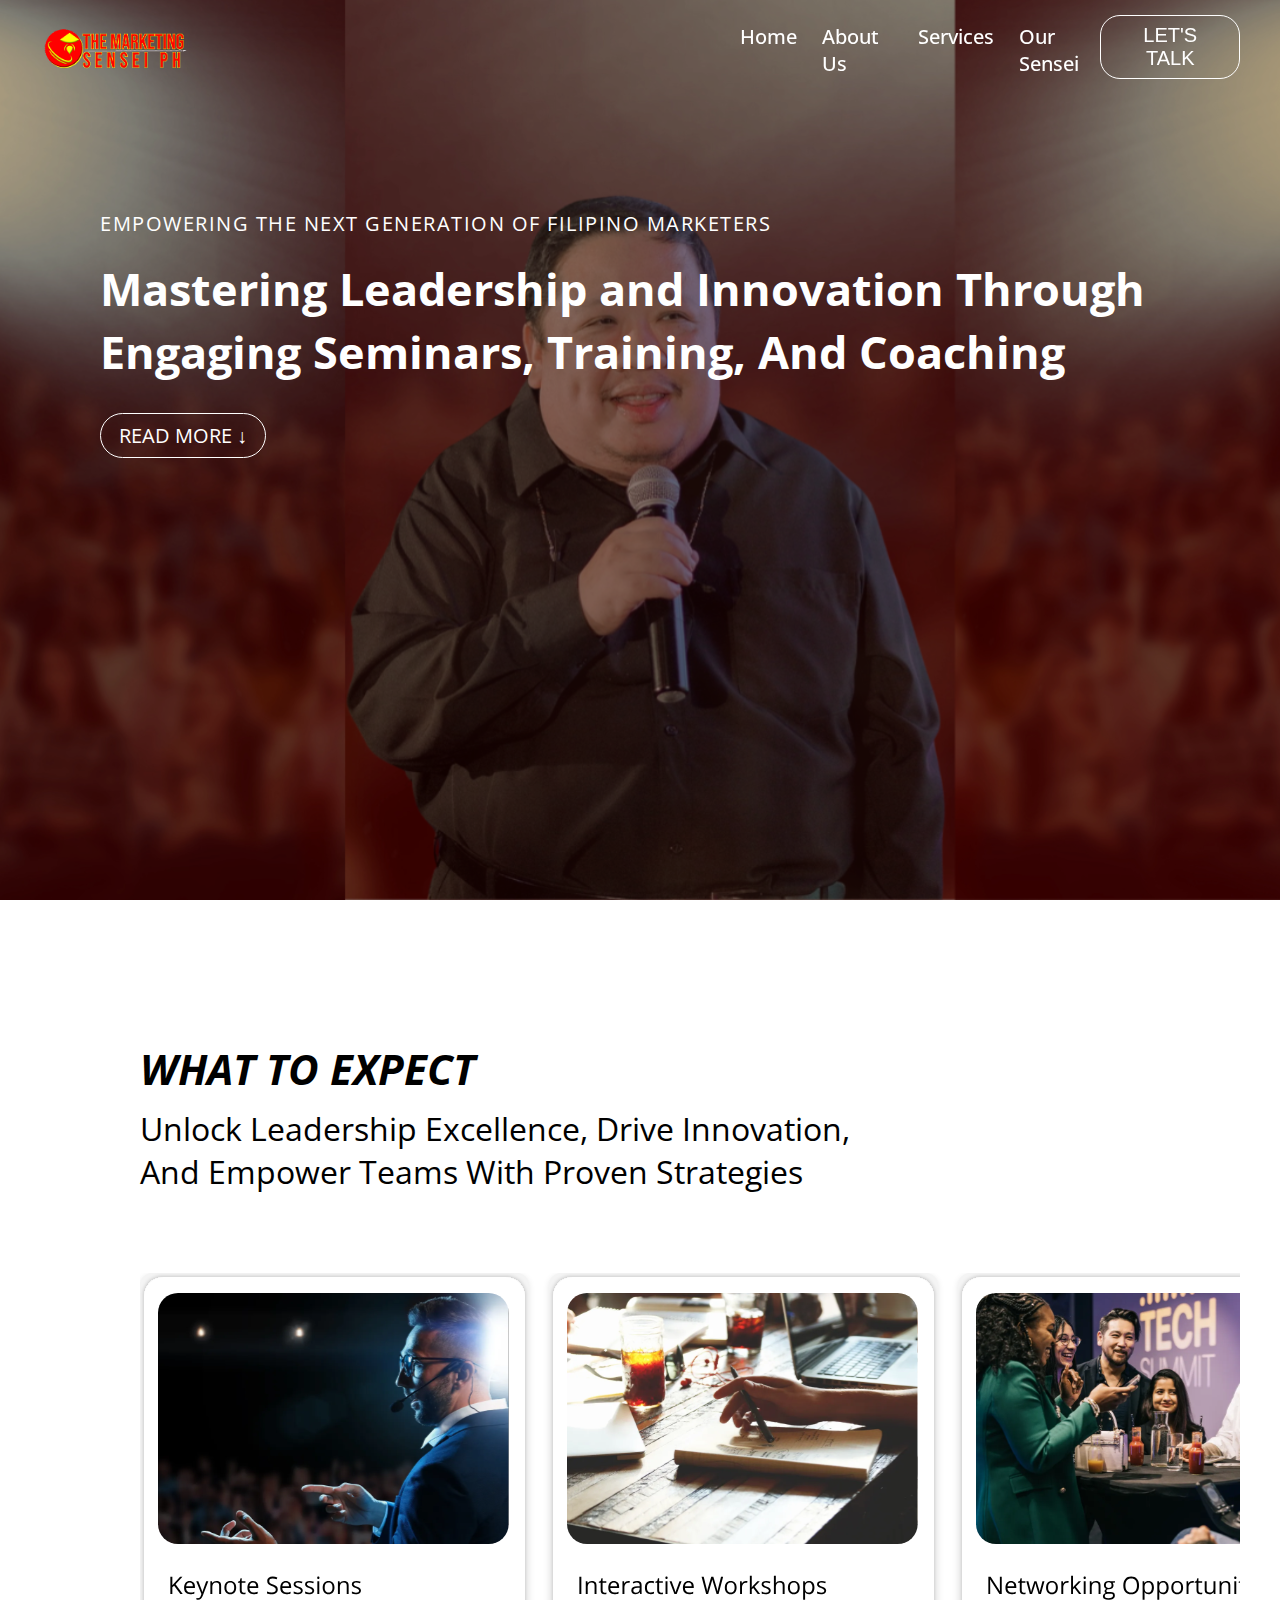
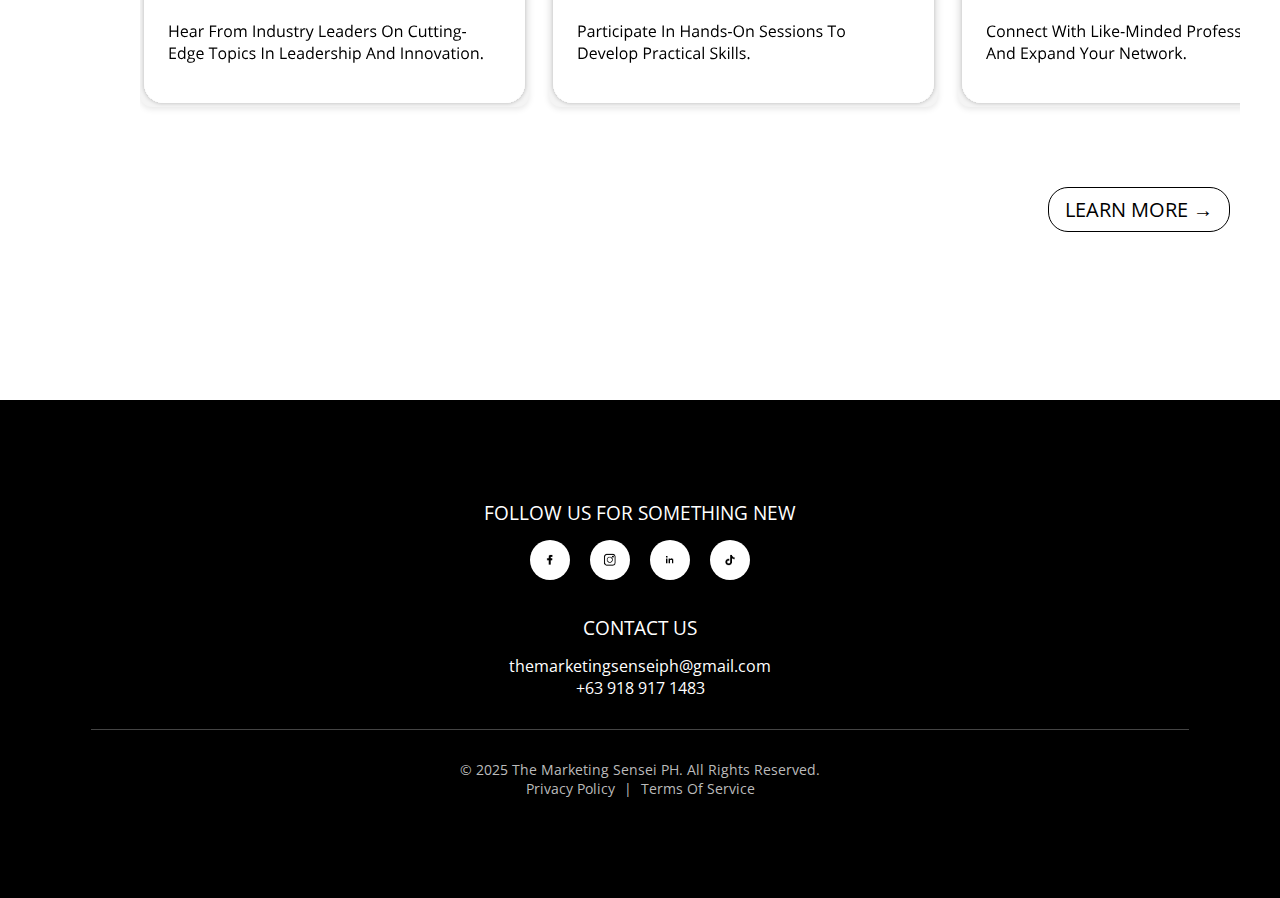
<file: index.html>
<!DOCTYPE html>
<html lang="en">
<head>
    <link href="https://fonts.googleapis.com/css2?family=Open+Sans:wght@400;600;700;800&display=swap" rel="stylesheet">


    <meta charset="UTF-8" />
    <meta name="viewport" content="width=device-width, initial-scale=1.0" />
    <title>The Marketing Sensei PH</title>
    <link rel="stylesheet" href="styles.css" />
</head>
<body>
    <script src="script.js"></script>


    <!-- Header and Nav -->
    <header class="hero-section">
        <nav class="navbar" id="navbar">
            <img src="img/logo.png" alt="Marketing Sensei Logo" class="logo" />
            <ul class="nav-links">
                <li><a href="index.html">Home</a></li>
                <li><a href="about.html">About Us</a></li>
                <li><a href="services.html">Services</a></li>
                <li><a href="sensei.html">Our Sensei</a></li>
            </ul>
            <button class="cta-button" onclick="openForm()">
                <div class="marquee-wrapper">
                    LET'S TALK
                </div>
            </button>

            <!-- Popup Form -->
            <div id="popupForm" class="form-popup" hidden>
                <div class="form-container">
                    <button class="close-btn" onclick="closeForm()">×</button>
                    <form action="https://api.web3forms.com/submit" method="POST">
                        <img src="img/logo.png" alt="Logo" class="form-logo">
                        <h2>Please fill out the form below and we will get back to you</h2>

                        <input type="hidden" name="access_key" value="ACCESSKEY">

                        <input type="text" name="Full Name" placeholder="Full Name" required>
                        <input type="text" name="Organization Name" placeholder="Organization Name (N/A if none)" required>

                        <p>What industry does your business belong to? <br> (Select one or more that apply):</p>
                        <div class="checkbox-group">
                            <label>
                                <input type="checkbox" name="industry" value="E-Commerce">
                                E-Commerce
                            </label>
                            <label>
                                <input type="checkbox" name="industry" value="Real Estate">
                                Real Estate
                            </label>
                            <label>
                                <input type="checkbox" name="industry" value="Financial Services">
                                Financial Services
                            </label>
                            <label>
                                <input type="checkbox" name="industry" value="Health and Wellness">
                                Health and Wellness
                            </label>
                            <label>
                                <input type="checkbox" name="industry" value="Professional Services">
                                Professional Services (Consulting, Marketing, etc.)
                            </label>
                            <label>
                                <input type="checkbox" name="industry" value="Technology and Software">
                                Technology and Software
                            </label>
                            <label>
                                <input type="checkbox" name="industry" value="Hospitality and Tourism">
                                Hospitality and Tourism
                            </label>
                            <label>
                                <input type="checkbox" name="industry" value="Food and Beverage">
                                Food and Beverage
                            </label>
                            <label>
                                <input type="checkbox" name="industry" value="Education and E-learning">
                                Education and E-learning
                            </label>
                            <label>
                                <input type="checkbox" name="industry" value="Non-profit and NGO">
                                Non-profit and NGO
                            </label>
                            <label>
                                <input type="checkbox" name="industry" value="Others (please specify)">
                                Others (please specify)
                            </label>
                        </div>

                        <input type="text" name="Other" placeholder="Others (please specify)">
                        <input type="email" name="Email" placeholder="Email Address" required>
                        <input type="text" name="Contact Number" placeholder="Contact Number" required>
                        <p>Best date and time to call:</p>
                        <input type="datetime-local" name="Best Date and Time to Call" id="call-time" required>
                        <textarea name="Specific Needs" placeholder="Specific Needs to Address (N/A if none)"></textarea>

                        <label class="consent">
                            <input type="checkbox" name="consent" value="1" required>
                            By submitting this form, I consent to the collection and use of my information in accordance with the Data Privacy Act of 2012.
                        </label>

                        <button type="submit" class="submit-btn">Submit</button>
                    </form>
                </div>
            </div>

        </nav>
<div class="hero-content">
    <p class="tagline">EMPOWERING THE NEXT GENERATION OF FILIPINO MARKETERS</p>
    <h1>Mastering Leadership and Innovation Through<br> Engaging Seminars, Training, And Coaching</h1>
    <a href="#expect" class="read-more-btn">READ MORE ↓</a>

</div>
    </header>

<!-- What to Expect -->
<section class="expect-section" id="expect">
    <h3><em>WHAT TO EXPECT</em></h3>
    <p>
        Unlock Leadership Excellence, Drive Innovation,<br>
        And Empower Teams With Proven Strategies
    </p>

    <div class="card-container">
        <div class="card"><img src="img/box-1.svg" alt="Keynote Sessions" /></div>
        <div class="card"><img src="img/box-2.svg" alt="Interactive Workshops" /></div>
        <div class="card"><img src="img/box-3.svg" alt="Networking Opportunities" /></div>
        <div class="card"><img src="img/box-4.svg" alt="Q&A Opportunities" /></div>
    </div>

    <a href="services.html" class="learn-more-button">
        LEARN MORE →
    </a>

</section>

<!-- Footer -->
<footer class="footer">
    <div class="footer-content">
        <div class="connect">
            <h3>
                FOLLOW US FOR SOMETHING NEW
            </h3>
            <div class="icons">
                <a href="https://www.facebook.com/themarketingsenseiph" aria-label="Facebook"><img src="img/facebook.png" alt="Facebook"></a>
                <a href="https://www.instagram.com/themarketingsenseiph?utm_source=ig_web_button_share_sheet&igsh=ZDNlZDc0MzIxNw==" aria-label="Instagram"><img src="img/instagram.png" alt="Instagram"></a>
                <a href="https://www.linkedin.com/in/jerry-cocabo-yao-cpm-asia-cpme-mba-0a741535/" aria-label="LinkedIn"><img src="img/linkedin.png" alt="LinkedIn"></a>
                <a href="https://www.tiktok.com/@themarketingsenseiph?is_from_webapp=1&sender_device=pc" aria-label="TikTok"><img src="img/tiktok.png" alt="TikTok"></a>
            </div>
        </div>
        <div class="register">
            <a><h3>CONTACT US</h3></a>
            <p>themarketingsenseiph@gmail.com</p>
            <p>+63 918 917 1483</p>
        </div>
    </div>
    <hr>
    <div class="footer-bottom">
        <p>© 2025 The Marketing Sensei PH. All Rights Reserved.</p>
        <div class="footer-links">
            <a href="https://www.termsfeed.com/live/47eb126b-5488-48e6-8729-e03eaa2310d8">Privacy Policy</a> |
            <a href="https://www.termsfeed.com/live/272b6c4c-fd2a-4ce7-a7e4-ac220320f242">Terms Of Service</a>
        </div>
    </div>
</footer>
</body>
</html>
</file>
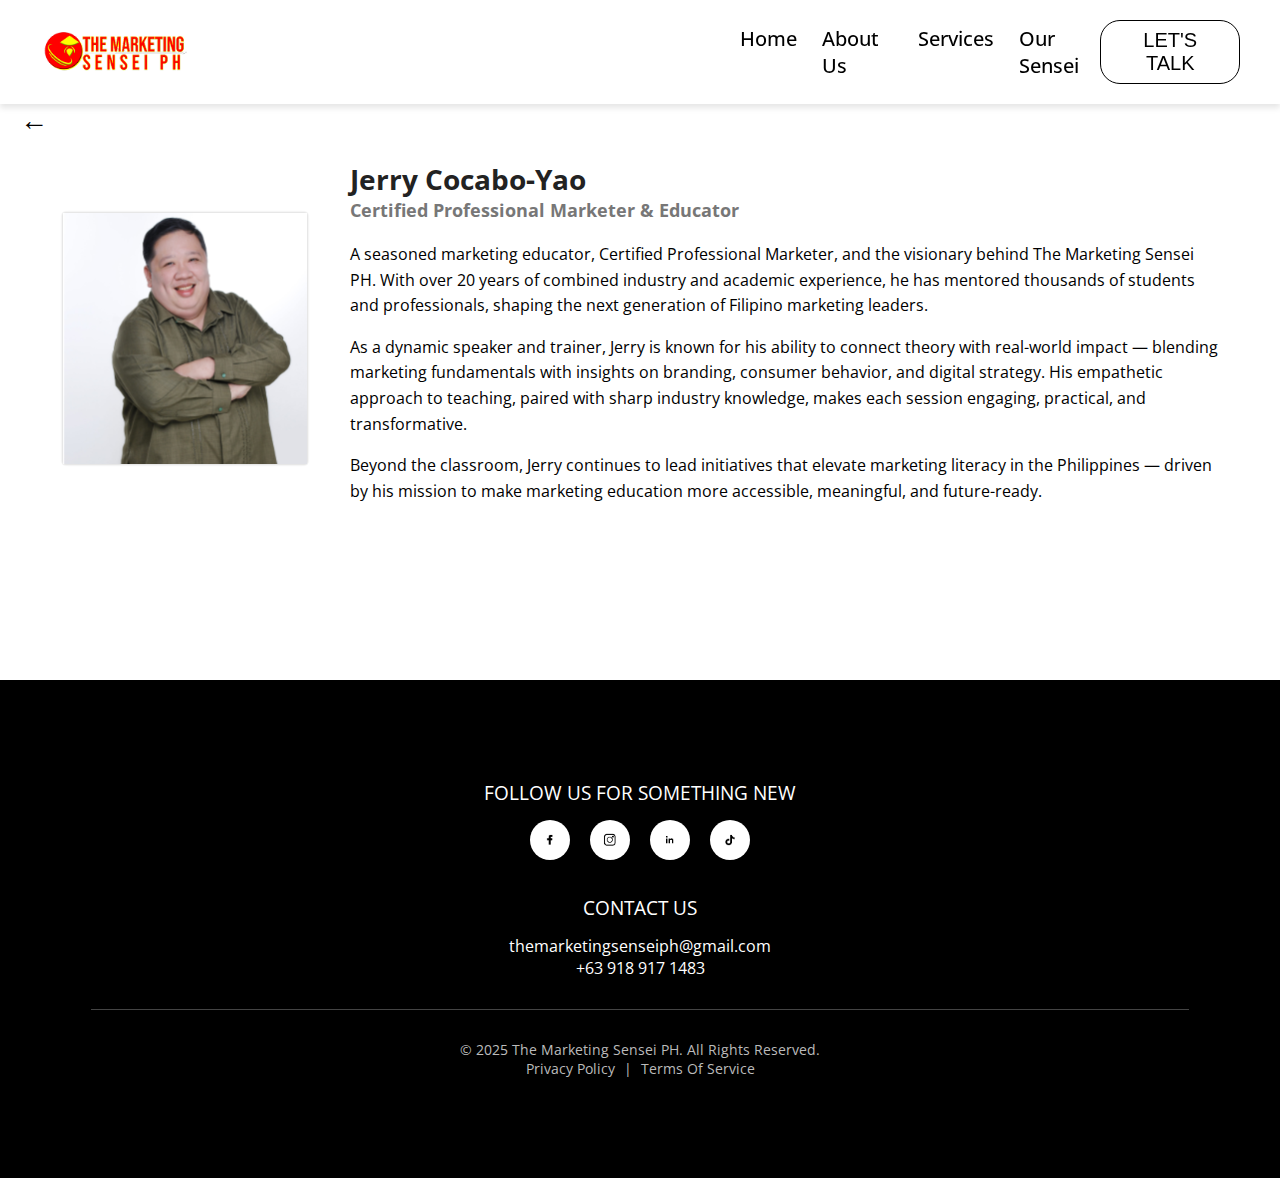
<file: jerry.html>
<!DOCTYPE html>
<html lang="en">
<head>
    <link href="https://fonts.googleapis.com/css2?family=Open+Sans:wght@400;600;700;800&display=swap" rel="stylesheet">


    <meta charset="UTF-8" />
    <meta name="viewport" content="width=device-width, initial-scale=1.0" />
    <title>The Marketing Sensei PH</title>
    <link rel="stylesheet" href="styles.css" />
</head>
<body>
    <script src="script.js"></script>


    <!-- Header and Nav -->
    <header class="person-section">
        <nav class="navbar1" id="navbar">
            <img src="img/logo.png" alt="Marketing Sensei Logo" class="logo" />
            <ul class="nav-links1">
                <li><a href="index.html">Home</a></li>
                <li><a href="about.html">About Us</a></li>
                <li><a href="services.html">Services</a></li>
                <li><a href="sensei.html">Our Sensei</a></li>
            </ul>
            <button class="cta-button1" onclick="openForm()">
                <div class="marquee-wrapper">
                    LET'S TALK
                </div>
            </button>

            <!-- Popup Form -->
            <div id="popupForm" class="form-popup" hidden>
                <div class="form-container">
                    <button class="close-btn" onclick="closeForm()">×</button>
                    <form id="myForm">
                        <img src="img/logo.png" alt="Logo" class="form-logo">
                        <h2>Please fill out the form below and we will get back to you</h2>

                        <input type="text" name="Full Name" placeholder="Full Name" required>
                        <input type="text" name="Organization Name" placeholder="Organization Name (N/A if none)" required>

                        <p>What industry does your business belong to?  <span class="line-break"><br></span> (Select one or more that apply):</p>
                        <div class="checkbox-group">
                            <label>
                                <input type="checkbox" name="industry" value="E-Commerce">
                                E-Commerce
                            </label>
                            <label>
                                <input type="checkbox" name="industry" value="Real Estate">
                                Real Estate
                            </label>
                            <label>
                                <input type="checkbox" name="industry" value="Financial Services">
                                Financial Services
                            </label>
                            <label>
                                <input type="checkbox" name="industry" value="Health and Wellness">
                                Health and Wellness
                            </label>
                            <label>
                                <input type="checkbox" name="industry" value="Professional Services">
                                Professional Services (Consulting, Marketing, etc.)
                            </label>
                            <label>
                                <input type="checkbox" name="industry" value="Technology and Software">
                                Technology and Software
                            </label>
                            <label>
                                <input type="checkbox" name="industry" value="Hospitality and Tourism">
                                Hospitality and Tourism
                            </label>
                            <label>
                                <input type="checkbox" name="industry" value="Food and Beverage">
                                Food and Beverage
                            </label>
                            <label>
                                <input type="checkbox" name="industry" value="Education and E-learning">
                                Education and E-learning
                            </label>
                            <label>
                                <input type="checkbox" name="industry" value="Non-profit and NGO">
                                Non-profit and NGO
                            </label>
                           <div class="others-line">
                                <input type="checkbox" name="industry" value="Others">
                                <label for="other" style="margin-left: 10px;">Other:</label>
                                <input type="text" name="other" id="other" class="underline-input">
                            </div>
                        </div>

                        <input type="email" name="Email" placeholder="Email Address" required>
                        <input type="tel" name="Contact Number" placeholder="Contact Number" required>
                        <p>Best date and time to call:</p>
                        <input type="datetime-local" name="Best Date and Time to Call" id="call-time" required>
                        <textarea name="Specific Needs" placeholder="Specific Needs to Address (N/A if none)"></textarea>

                        <label class="consent">
                            <input type="checkbox" name="consent" value="1" required>
                            By submitting this form, I consent to the collection and use of my information in accordance with the Data Privacy Act of 2012.
                        </label>

                        <button type="submit" class="submit-btn">Submit</button>
                    </form>
                </div>
            </div>
            <script src="database.js"></script>

        </nav>

    </header>

<!-- What to Expect -->
    <section class="person-content" id="expect">
        <a href="#" class="back-arrow" onclick="history.back(); return false;">←</a>

        <div class="container">
            <div class="profile-image">
                <img src="img/jerrypfp.svg" alt="Prof. Ricky De Vera">
            </div>
            <div class="profile-info">
                <h1>Jerry Cocabo-Yao</h1>
                <h2>Certified Professional Marketer & Educator</h2>
                <p>A seasoned marketing educator, Certified Professional Marketer, and the visionary behind The Marketing Sensei PH. With over 20 years of combined industry and academic experience, he has mentored thousands of students and professionals, shaping the next generation of Filipino marketing leaders.</p>
                <p>As a dynamic speaker and trainer, Jerry is known for his ability to connect theory with real-world impact — blending marketing fundamentals with insights on branding, consumer behavior, and digital strategy. His empathetic approach to teaching, paired with sharp industry knowledge, makes each session engaging, practical, and transformative.</p>
                <p>Beyond the classroom, Jerry continues to lead initiatives that elevate marketing literacy in the Philippines — driven by his mission to make marketing education more accessible, meaningful, and future-ready.</p>
            </div>
        </div>

    </section>

<!-- Footer -->
<footer class="footer">
    <div class="footer-content">
        <div class="connect">
            <h3>
                FOLLOW US FOR SOMETHING NEW
            </h3>
            <div class="icons">
                <a href="https://www.facebook.com/themarketingsenseiph" aria-label="Facebook"><img src="img/facebook.png" alt="Facebook"></a>
                <a href="https://www.instagram.com/themarketingsenseiph?utm_source=ig_web_button_share_sheet&igsh=ZDNlZDc0MzIxNw==" aria-label="Instagram"><img src="img/instagram.png" alt="Instagram"></a>
                <a href="https://www.linkedin.com/in/jerry-cocabo-yao-cpm-asia-cpme-mba-0a741535/" aria-label="LinkedIn"><img src="img/linkedin.png" alt="LinkedIn"></a>
                <a href="https://www.tiktok.com/@themarketingsenseiph?is_from_webapp=1&sender_device=pc" aria-label="TikTok"><img src="img/tiktok.png" alt="TikTok"></a>
            </div>
        </div>
        <div class="register">
            <a><h3>CONTACT US</h3></a>
            <p>themarketingsenseiph@gmail.com</p>
            <p>+63 918 917 1483</p>
        </div>
    </div>
    <hr>
    <div class="footer-bottom">
        <p>© 2025 The Marketing Sensei PH. All Rights Reserved.</p>
        <div class="footer-links">
            <a href="https://www.termsfeed.com/live/47eb126b-5488-48e6-8729-e03eaa2310d8">Privacy Policy</a> |
            <a href="https://www.termsfeed.com/live/272b6c4c-fd2a-4ce7-a7e4-ac220320f242">Terms Of Service</a>
        </div>
    </div>
</footer>
</body>
</html>
</file>
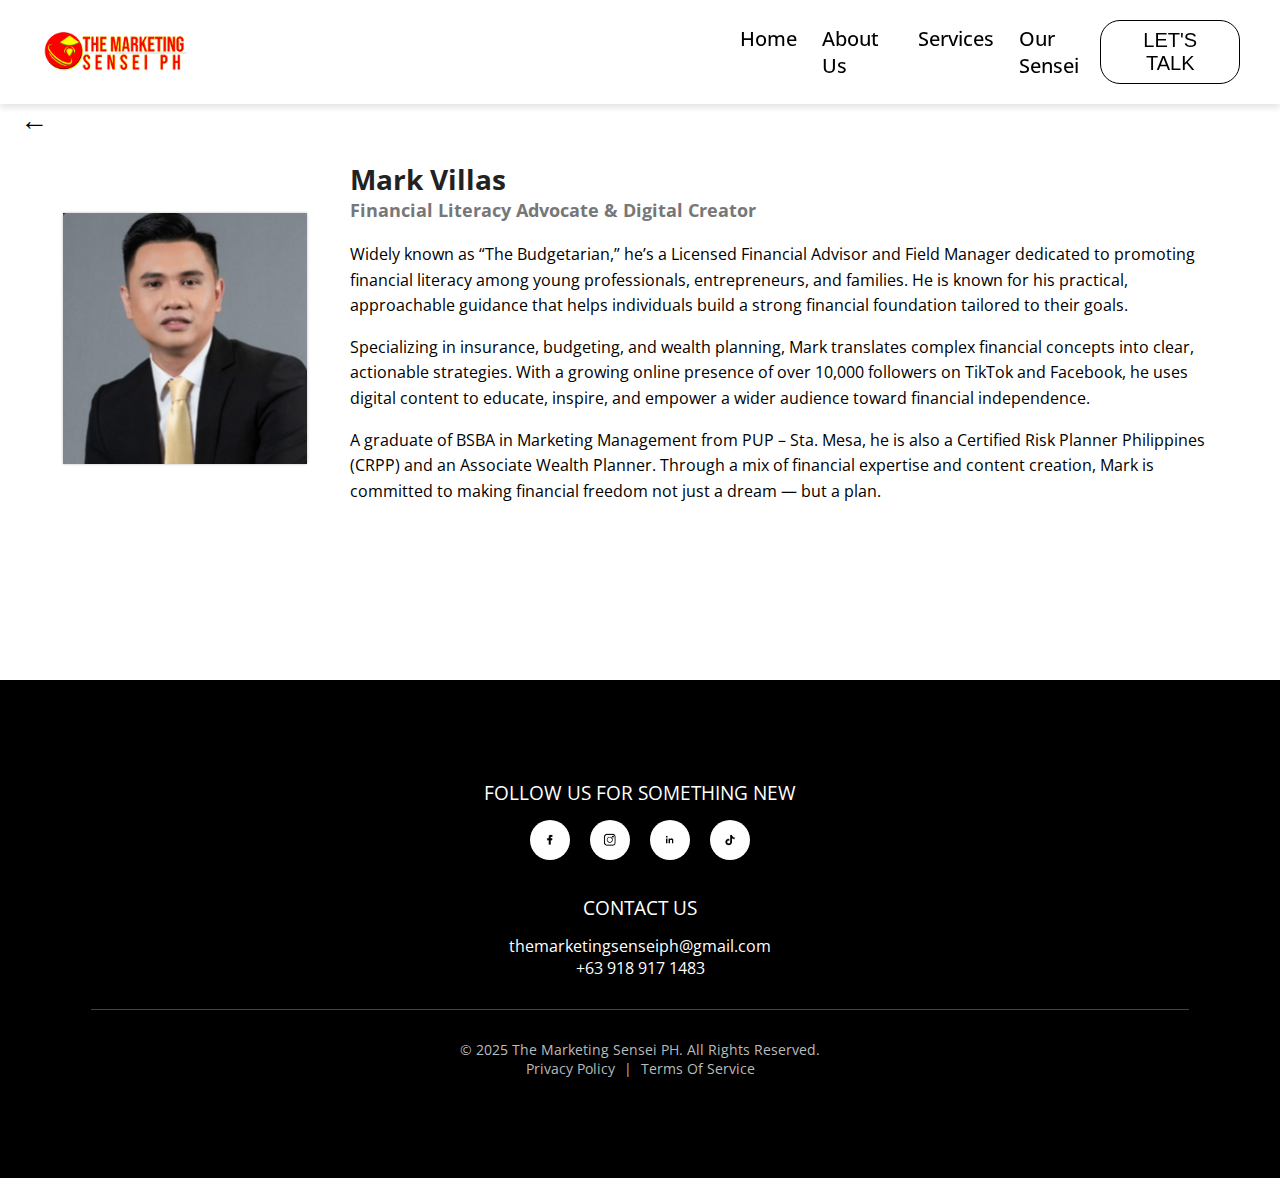
<file: mark.html>
<!DOCTYPE html>
<html lang="en">
<head>
    <link href="https://fonts.googleapis.com/css2?family=Open+Sans:wght@400;600;700;800&display=swap" rel="stylesheet">


    <meta charset="UTF-8" />
    <meta name="viewport" content="width=device-width, initial-scale=1.0" />
    <title>The Marketing Sensei PH</title>
    <link rel="stylesheet" href="styles.css" />
</head>
<body>
    <script src="script.js"></script>


    <!-- Header and Nav -->
    <header class="person-section">
        <nav class="navbar1" id="navbar">
            <img src="img/logo.png" alt="Marketing Sensei Logo" class="logo" />
            <ul class="nav-links1">
                <li><a href="index.html">Home</a></li>
                <li><a href="about.html">About Us</a></li>
                <li><a href="services.html">Services</a></li>
                <li><a href="sensei.html">Our Sensei</a></li>
            </ul>
            <button class="cta-button1" onclick="openForm()">
                <div class="marquee-wrapper">
                    LET'S TALK
                </div>
            </button>

            <!-- Popup Form -->
            <div id="popupForm" class="form-popup" hidden>
                <div class="form-container">
                    <button class="close-btn" onclick="closeForm()">×</button>
                    <form action="https://api.web3forms.com/submit" method="POST">
                        <img src="img/logo.png" alt="Logo" class="form-logo">
                        <h2>Please fill out the form below and we will get back to you</h2>

                        <input type="hidden" name="access_key" value="ACCESSKEY">

                        <input type="text" name="Full Name" placeholder="Full Name" required>
                        <input type="text" name="Organization Name" placeholder="Organization Name (N/A if none)" required>

                        <p>What industry does your business belong to? <br> (Select one or more that apply):</p>
                        <div class="checkbox-group">
                            <label>
                                <input type="checkbox" name="industry" value="E-Commerce">
                                E-Commerce
                            </label>
                            <label>
                                <input type="checkbox" name="industry" value="Real Estate">
                                Real Estate
                            </label>
                            <label>
                                <input type="checkbox" name="industry" value="Financial Services">
                                Financial Services
                            </label>
                            <label>
                                <input type="checkbox" name="industry" value="Health and Wellness">
                                Health and Wellness
                            </label>
                            <label>
                                <input type="checkbox" name="industry" value="Professional Services">
                                Professional Services (Consulting, Marketing, etc.)
                            </label>
                            <label>
                                <input type="checkbox" name="industry" value="Technology and Software">
                                Technology and Software
                            </label>
                            <label>
                                <input type="checkbox" name="industry" value="Hospitality and Tourism">
                                Hospitality and Tourism
                            </label>
                            <label>
                                <input type="checkbox" name="industry" value="Food and Beverage">
                                Food and Beverage
                            </label>
                            <label>
                                <input type="checkbox" name="industry" value="Education and E-learning">
                                Education and E-learning
                            </label>
                            <label>
                                <input type="checkbox" name="industry" value="Non-profit and NGO">
                                Non-profit and NGO
                            </label>
                            <div class="others-line">
                                <input type="checkbox" name="industry" value="Others">
                                <label for="other" style="margin-left: 10px;">Other:</label>
                                <input type="text" name="other" id="other" class="underline-input">
                            </div>
                        </div>

                        <input type="email" name="Email" placeholder="Email Address" required>
                        <input type="text" name="Contact Number" placeholder="Contact Number" required>
                        <p>Best date and time to call:</p>
                        <input type="datetime-local" name="Best Date and Time to Call" id="call-time" required>
                        <textarea name="Specific Needs" placeholder="Specific Needs to Address (N/A if none)"></textarea>

                        <label class="consent">
                            <input type="checkbox" name="consent" value="1" required>
                            By submitting this form, I consent to the collection and use of my information in accordance with the Data Privacy Act of 2012.
                        </label>

                        <button type="submit" class="submit-btn">Submit</button>
                    </form>
                </div>
            </div>

        </nav>

    </header>

<!-- What to Expect -->
    <section class="person-content" id="expect">
        <a href="sensei.html" class="back-arrow">←</a>

        <div class="container">
            <div class="profile-image">
                <img src="img/markpfp.svg" alt="Prof. Ricky De Vera">
            </div>
            <div class="profile-info">
                <h1>Mark Villas </h1>
                <h2>Financial Literacy Advocate & Digital Creator</h2>
                <p>Widely known as “The Budgetarian,” he’s a Licensed Financial Advisor and Field Manager dedicated to promoting financial literacy among young professionals, entrepreneurs, and families. He is known for his practical, approachable guidance that helps individuals build a strong financial foundation tailored to their goals.</p>
                <p>Specializing in insurance, budgeting, and wealth planning, Mark translates complex financial concepts into clear, actionable strategies. With a growing online presence of over 10,000 followers on TikTok and Facebook, he uses digital content to educate, inspire, and empower a wider audience toward financial independence.</p>
                <p>A graduate of BSBA in Marketing Management from PUP – Sta. Mesa, he is also a Certified Risk Planner Philippines (CRPP) and an Associate Wealth Planner. Through a mix of financial expertise and content creation, Mark is committed to making financial freedom not just a dream — but a plan.</p>
            </div>
        </div>

    </section>

<!-- Footer -->
<footer class="footer">
    <div class="footer-content">
        <div class="connect">
            <h3>
                FOLLOW US FOR SOMETHING NEW
            </h3>
            <div class="icons">
                <a href="https://www.facebook.com/themarketingsenseiph" aria-label="Facebook"><img src="img/facebook.png" alt="Facebook"></a>
                <a href="https://www.instagram.com/themarketingsenseiph?utm_source=ig_web_button_share_sheet&igsh=ZDNlZDc0MzIxNw==" aria-label="Instagram"><img src="img/instagram.png" alt="Instagram"></a>
                <a href="https://www.linkedin.com/in/jerry-cocabo-yao-cpm-asia-cpme-mba-0a741535/" aria-label="LinkedIn"><img src="img/linkedin.png" alt="LinkedIn"></a>
                <a href="https://www.tiktok.com/@themarketingsenseiph?is_from_webapp=1&sender_device=pc" aria-label="TikTok"><img src="img/tiktok.png" alt="TikTok"></a>
            </div>
        </div>
        <div class="register">
            <a><h3>CONTACT US</h3></a>
            <p>themarketingsenseiph@gmail.com</p>
            <p>+63 918 917 1483</p>
        </div>
    </div>
    <hr>
    <div class="footer-bottom">
        <p>© 2025 The Marketing Sensei PH. All Rights Reserved.</p>
        <div class="footer-links">
            <a href="https://www.termsfeed.com/live/47eb126b-5488-48e6-8729-e03eaa2310d8">Privacy Policy</a> |
            <a href="https://www.termsfeed.com/live/272b6c4c-fd2a-4ce7-a7e4-ac220320f242">Terms Of Service</a>
        </div>
    </div>
</footer>
</body>
</html>
</file>
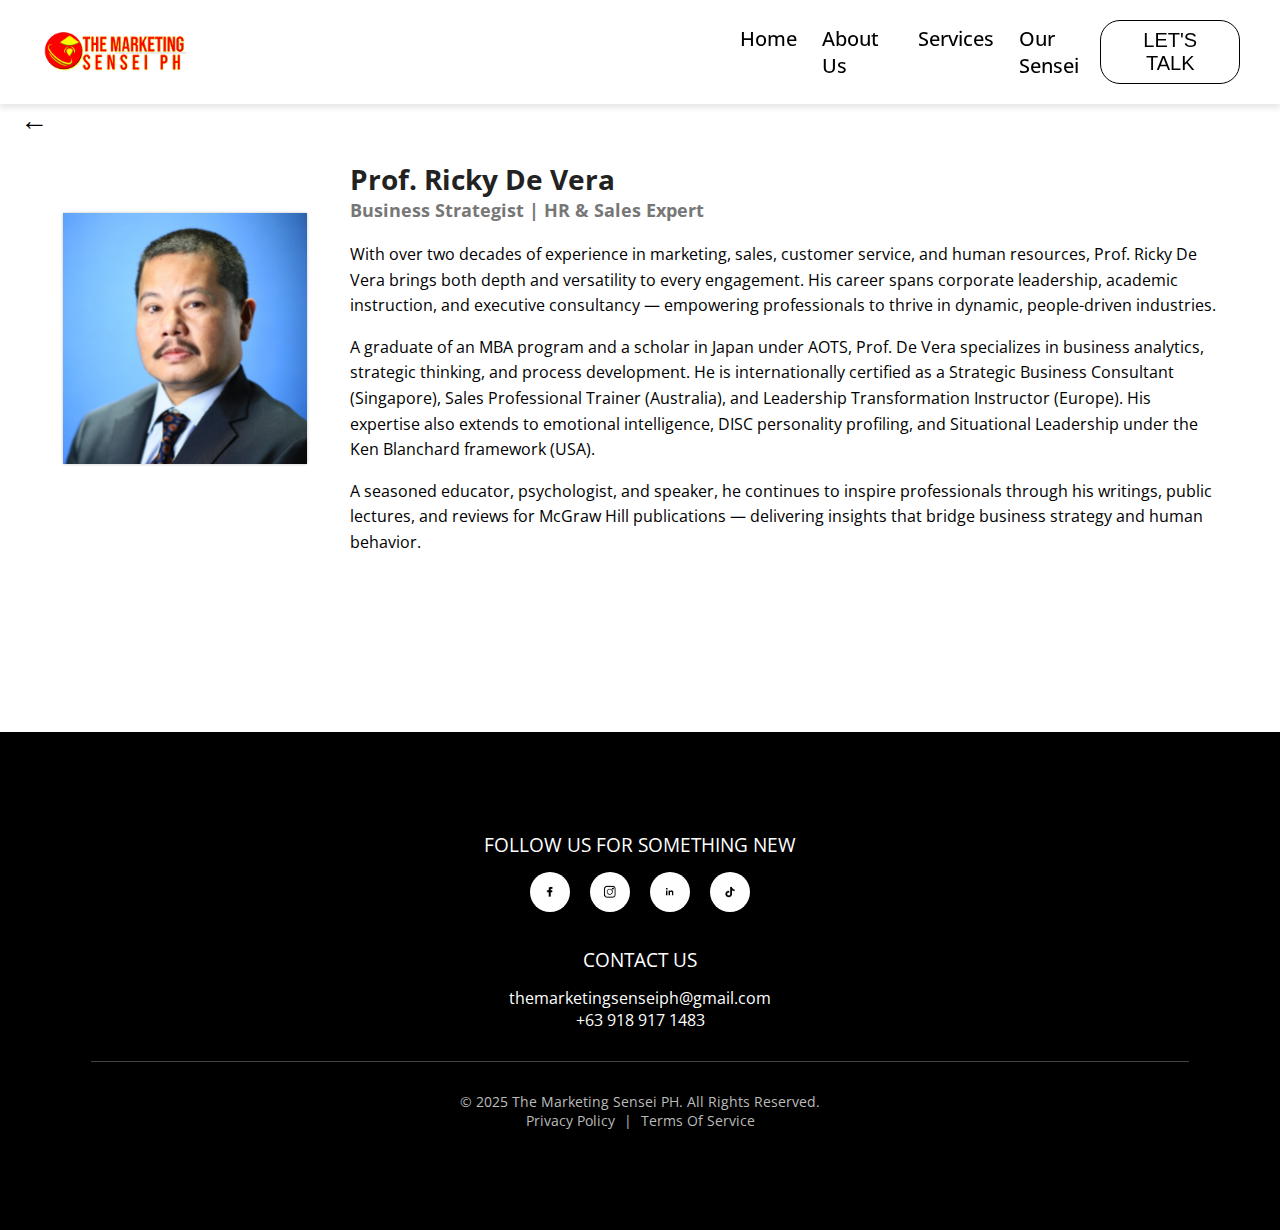
<file: ricky.html>
<!DOCTYPE html>
<html lang="en">
<head>
    <link href="https://fonts.googleapis.com/css2?family=Open+Sans:wght@400;600;700;800&display=swap" rel="stylesheet">


    <meta charset="UTF-8" />
    <meta name="viewport" content="width=device-width, initial-scale=1.0" />
    <title>The Marketing Sensei PH</title>
    <link rel="stylesheet" href="styles.css" />
</head>
<body>
    <script src="script.js"></script>


    <!-- Header and Nav -->
    <header class="person-section">
        <nav class="navbar1" id="navbar">
            <img src="img/logo.png" alt="Marketing Sensei Logo" class="logo" />
            <ul class="nav-links1">
                <li><a href="index.html">Home</a></li>
                <li><a href="about.html">About Us</a></li>
                <li><a href="services.html">Services</a></li>
                <li><a href="sensei.html">Our Sensei</a></li>
            </ul>
            <button class="cta-button1" onclick="openForm()">
                <div class="marquee-wrapper">
                    LET'S TALK
                </div>
            </button>

            <!-- Popup Form -->
            <div id="popupForm" class="form-popup" hidden>
                <div class="form-container">
                    <button class="close-btn" onclick="closeForm()">×</button>
                    <form action="https://api.web3forms.com/submit" method="POST">
                        <img src="img/logo.png" alt="Logo" class="form-logo">
                        <h2>Please fill out the form below and we will get back to you</h2>

                        <input type="hidden" name="access_key" value="ACCESSKEY">

                        <input type="text" name="Full Name" placeholder="Full Name" required>
                        <input type="text" name="Organization Name" placeholder="Organization Name (N/A if none)" required>

                        <p>What industry does your business belong to? <br> (Select one or more that apply):</p>
                        <div class="checkbox-group">
                            <label>
                                <input type="checkbox" name="industry" value="E-Commerce">
                                E-Commerce
                            </label>
                            <label>
                                <input type="checkbox" name="industry" value="Real Estate">
                                Real Estate
                            </label>
                            <label>
                                <input type="checkbox" name="industry" value="Financial Services">
                                Financial Services
                            </label>
                            <label>
                                <input type="checkbox" name="industry" value="Health and Wellness">
                                Health and Wellness
                            </label>
                            <label>
                                <input type="checkbox" name="industry" value="Professional Services">
                                Professional Services (Consulting, Marketing, etc.)
                            </label>
                            <label>
                                <input type="checkbox" name="industry" value="Technology and Software">
                                Technology and Software
                            </label>
                            <label>
                                <input type="checkbox" name="industry" value="Hospitality and Tourism">
                                Hospitality and Tourism
                            </label>
                            <label>
                                <input type="checkbox" name="industry" value="Food and Beverage">
                                Food and Beverage
                            </label>
                            <label>
                                <input type="checkbox" name="industry" value="Education and E-learning">
                                Education and E-learning
                            </label>
                            <label>
                                <input type="checkbox" name="industry" value="Non-profit and NGO">
                                Non-profit and NGO
                            </label>
                            <div class="others-line">
                                <input type="checkbox" name="industry" value="Others">
                                <label for="other" style="margin-left: 10px;">Other:</label>
                                <input type="text" name="other" id="other" class="underline-input">
                            </div>
                        </div>

                        <input type="text" name="Other" placeholder="Others (please specify)">
                        <input type="email" name="Email" placeholder="Email Address" required>
                        <input type="text" name="Contact Number" placeholder="Contact Number" required>
                        <p>Best date and time to call:</p>
                        <input type="datetime-local" name="Best Date and Time to Call" id="call-time" required>
                        <textarea name="Specific Needs" placeholder="Specific Needs to Address (N/A if none)"></textarea>

                        <label class="consent">
                            <input type="checkbox" name="consent" value="1" required>
                            By submitting this form, I consent to the collection and use of my information in accordance with the Data Privacy Act of 2012.
                        </label>

                        <button type="submit" class="submit-btn">Submit</button>
                    </form>
                </div>
            </div>

        </nav>

    </header>

<!-- What to Expect -->
    <section class="person-content" id="expect">
        <a href="sensei.html" class="back-arrow">←</a>

        <div class="container">
            <div class="profile-image">
                <img src="img/rickypfp.svg" alt="Prof. Ricky De Vera">
            </div>
            <div class="profile-info">
                <h1>Prof. Ricky De Vera</h1>
                <h2>Business Strategist | HR & Sales Expert</h2>
                <p>With over two decades of experience in marketing, sales, customer service, and human resources, Prof. Ricky De Vera brings both depth and versatility to every engagement. His career spans corporate leadership, academic instruction, and executive consultancy — empowering professionals to thrive in dynamic, people-driven industries.</p>
                <p>A graduate of an MBA program and a scholar in Japan under AOTS, Prof. De Vera specializes in business analytics, strategic thinking, and process development. He is internationally certified as a Strategic Business Consultant (Singapore), Sales Professional Trainer (Australia), and Leadership Transformation Instructor (Europe). His expertise also extends to emotional intelligence, DISC personality profiling, and Situational Leadership under the Ken Blanchard framework (USA).</p>
                <p>A seasoned educator, psychologist, and speaker, he continues to inspire professionals through his writings, public lectures, and reviews for McGraw Hill publications — delivering insights that bridge business strategy and human behavior.</p>
            </div>
        </div>

    </section>

<!-- Footer -->
<footer class="footer">
    <div class="footer-content">
        <div class="connect">
            <h3>
                FOLLOW US FOR SOMETHING NEW
            </h3>
            <div class="icons">
                <a href="https://www.facebook.com/themarketingsenseiph" aria-label="Facebook"><img src="img/facebook.png" alt="Facebook"></a>
                <a href="https://www.instagram.com/themarketingsenseiph?utm_source=ig_web_button_share_sheet&igsh=ZDNlZDc0MzIxNw==" aria-label="Instagram"><img src="img/instagram.png" alt="Instagram"></a>
                <a href="https://www.linkedin.com/in/jerry-cocabo-yao-cpm-asia-cpme-mba-0a741535/" aria-label="LinkedIn"><img src="img/linkedin.png" alt="LinkedIn"></a>
                <a href="https://www.tiktok.com/@themarketingsenseiph?is_from_webapp=1&sender_device=pc" aria-label="TikTok"><img src="img/tiktok.png" alt="TikTok"></a>
            </div>
        </div>
        <div class="register">
            <a><h3>CONTACT US</h3></a>
            <p>themarketingsenseiph@gmail.com</p>
            <p>+63 918 917 1483</p>
        </div>
    </div>
    <hr>
    <div class="footer-bottom">
        <p>© 2025 The Marketing Sensei PH. All Rights Reserved.</p>
        <div class="footer-links">
            <a href="https://www.termsfeed.com/live/47eb126b-5488-48e6-8729-e03eaa2310d8">Privacy Policy</a> |
            <a href="https://www.termsfeed.com/live/272b6c4c-fd2a-4ce7-a7e4-ac220320f242">Terms Of Service</a>
        </div>
    </div>
</footer>
</body>
</html>
</file>
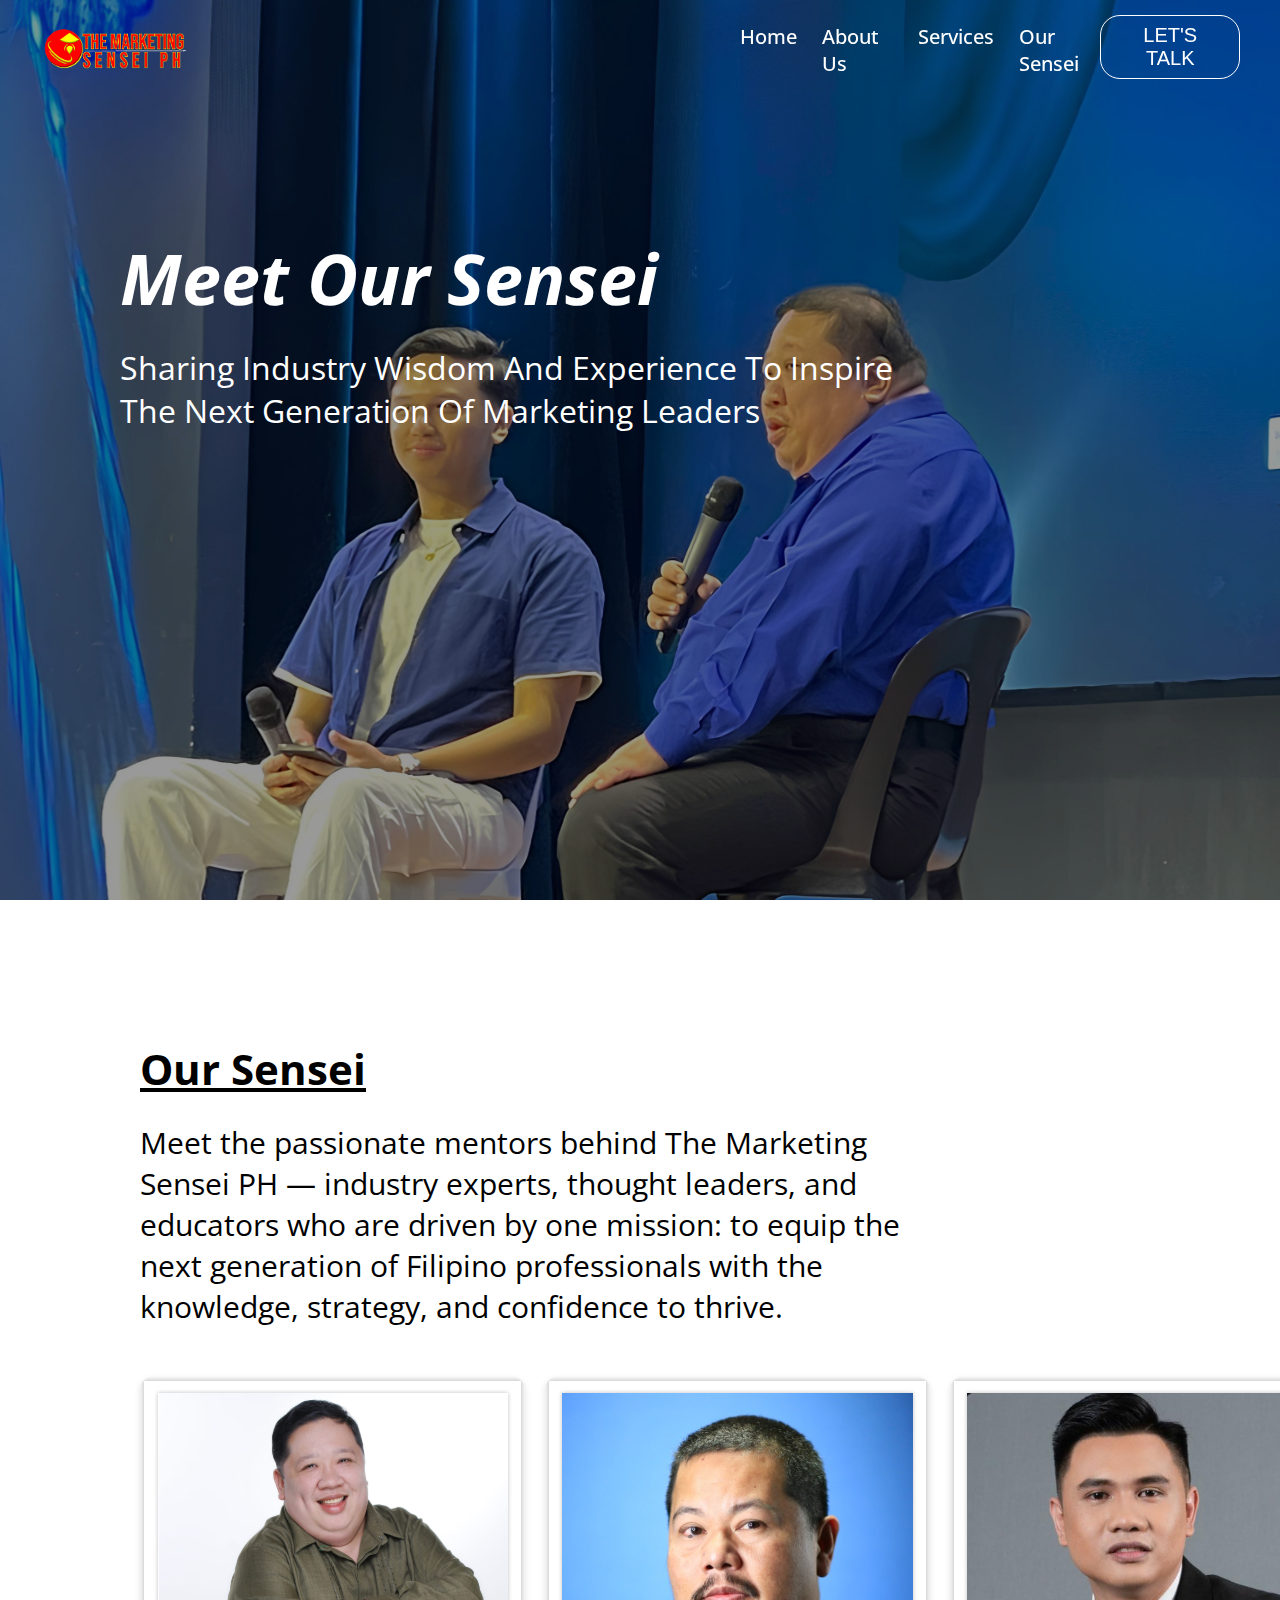
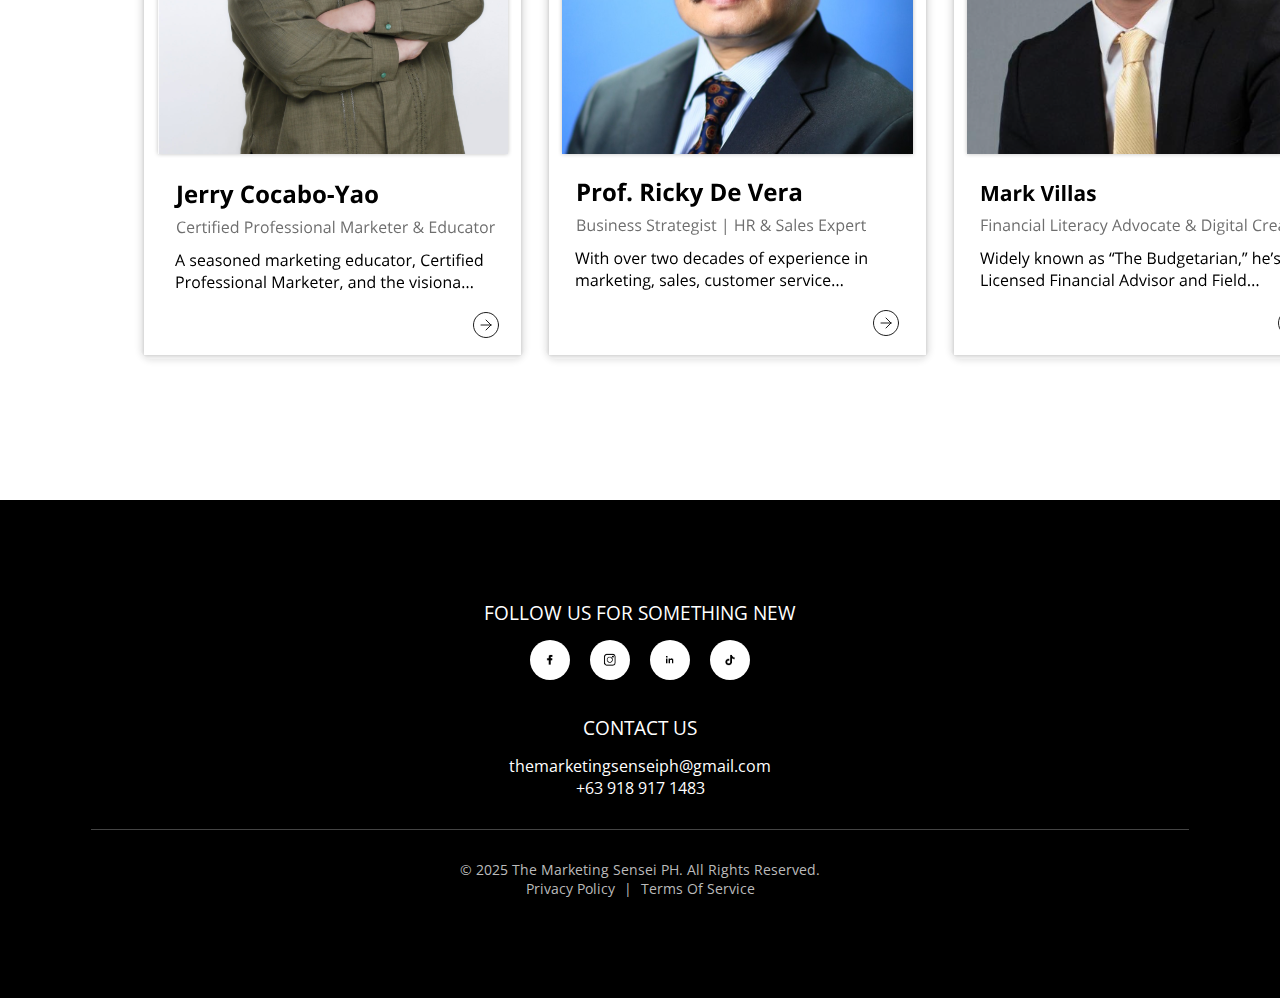
<file: sensei.html>
<!DOCTYPE html>
<html lang="en">
<head>
    <link href="https://fonts.googleapis.com/css2?family=Open+Sans:wght@400;600;700;800&display=swap" rel="stylesheet">


    <meta charset="UTF-8" />
    <meta name="viewport" content="width=device-width, initial-scale=1.0" />
    <title>The Marketing Sensei PH</title>
    <link rel="stylesheet" href="styles.css" />
</head>
<body>
    <script src="script.js"></script>


    <!-- Header and Nav -->
    <header class="sensei-section">
        <nav class="navbar" id="navbar">
            <img src="img/logo.png" alt="Marketing Sensei Logo" class="logo" />
            <ul class="nav-links">
                <li><a href="index.html">Home</a></li>
                <li><a href="about.html">About Us</a></li>
                <li><a href="services.html">Services</a></li>
                <li><a href="sensei.html">Our Sensei</a></li>
            </ul>
            <button class="cta-button" onclick="openForm()">
                <div class="marquee-wrapper">
                    LET'S TALK
                </div>
            </button>

            <!-- Popup Form -->
            <div id="popupForm" class="form-popup" hidden>
                <div class="form-container">
                    <button class="close-btn" onclick="closeForm()">×</button>
                    <form action="https://api.web3forms.com/submit" method="POST">
                        <img src="img/logo.png" alt="Logo" class="form-logo">
                        <h2>Please fill out the form below and we will get back to you</h2>

                        <input type="hidden" name="access_key" value="ACCESSKEY">

                        <input type="text" name="Full Name" placeholder="Full Name" required>
                        <input type="text" name="Organization Name" placeholder="Organization Name (N/A if none)" required>

                        <p>What industry does your business belong to? <br> (Select one or more that apply):</p>
                        <div class="checkbox-group">
                            <label>
                                <input type="checkbox" name="industry" value="E-Commerce">
                                E-Commerce
                            </label>
                            <label>
                                <input type="checkbox" name="industry" value="Real Estate">
                                Real Estate
                            </label>
                            <label>
                                <input type="checkbox" name="industry" value="Financial Services">
                                Financial Services
                            </label>
                            <label>
                                <input type="checkbox" name="industry" value="Health and Wellness">
                                Health and Wellness
                            </label>
                            <label>
                                <input type="checkbox" name="industry" value="Professional Services">
                                Professional Services (Consulting, Marketing, etc.)
                            </label>
                            <label>
                                <input type="checkbox" name="industry" value="Technology and Software">
                                Technology and Software
                            </label>
                            <label>
                                <input type="checkbox" name="industry" value="Hospitality and Tourism">
                                Hospitality and Tourism
                            </label>
                            <label>
                                <input type="checkbox" name="industry" value="Food and Beverage">
                                Food and Beverage
                            </label>
                            <label>
                                <input type="checkbox" name="industry" value="Education and E-learning">
                                Education and E-learning
                            </label>
                            <label>
                                <input type="checkbox" name="industry" value="Non-profit and NGO">
                                Non-profit and NGO
                            </label>
                            <div class="others-line">
                                <input type="checkbox" name="industry" value="Others">
                                <label for="other" style="margin-left: 10px;">Other:</label>
                                <input type="text" name="other" id="other" class="underline-input">
                            </div>
                        </div>

                        <input type="email" name="Email" placeholder="Email Address" required>
                        <input type="text" name="Contact Number" placeholder="Contact Number" required>
                        <p>Best date and time to call:</p>
                        <input type="datetime-local" name="Best Date and Time to Call" id="call-time" required>
                        <textarea name="Specific Needs" placeholder="Specific Needs to Address (N/A if none)"></textarea>

                        <label class="consent">
                            <input type="checkbox" name="consent" value="1" required>
                            By submitting this form, I consent to the collection and use of my information in accordance with the Data Privacy Act of 2012.
                        </label>

                        <button type="submit" class="submit-btn">Submit</button>
                    </form>
                </div>
            </div>

        </nav>
        <div class="about-content">
            <h1>
                Meet Our Sensei
            </h1>
            <p>Sharing Industry Wisdom And Experience To Inspire<br>The Next Generation Of Marketing Leaders</p>
        </div>
    </header>

    <!-- What to Expect -->
    <section class="sensei-expect-section" id="expect">
        <h1>Our Sensei</h1>
        <p>Meet the passionate mentors behind The Marketing Sensei PH — industry experts, thought leaders, and educators who are driven by one mission: to equip the next generation of Filipino professionals with the knowledge, strategy, and confidence to thrive.</p>

        <div class="svg-container">
            <div class="svg">
                <a href="jerry.html">
                    <img src="img/Jerry-1.svg" alt="Jerry" />
                </a>
            </div>
            <div class="svg">
                <a href="ricky.html">
                    <img src="img/Ricky.svg" alt="Ricky" />
                </a>
            </div>
            <div class="svg">
                <a href="mark.html">
                    <img src="img/Mark.svg" alt="Mark" />
                </a>
            </div>
        </div>


    </section>

    <!-- Footer -->
    <footer class="footer">
        <div class="footer-content">
            <div class="connect">
                <h3>
                    FOLLOW US FOR SOMETHING NEW
                </h3>
                <div class="icons">
                    <a href="https://www.facebook.com/themarketingsenseiph" aria-label="Facebook"><img src="img/facebook.png" alt="Facebook"></a>
                    <a href="https://www.instagram.com/themarketingsenseiph?utm_source=ig_web_button_share_sheet&igsh=ZDNlZDc0MzIxNw==" aria-label="Instagram"><img src="img/instagram.png" alt="Instagram"></a>
                    <a href="https://www.linkedin.com/in/jerry-cocabo-yao-cpm-asia-cpme-mba-0a741535/" aria-label="LinkedIn"><img src="img/linkedin.png" alt="LinkedIn"></a>
                    <a href="https://www.tiktok.com/@themarketingsenseiph?is_from_webapp=1&sender_device=pc" aria-label="TikTok"><img src="img/tiktok.png" alt="TikTok"></a>
                </div>
            </div>
            <div class="register">
                <a><h3>CONTACT US</h3></a>
                <p>themarketingsenseiph@gmail.com</p>
                <p>+63 918 917 1483</p>
            </div>
        </div>
        <hr>
        <div class="footer-bottom">
            <p>© 2025 The Marketing Sensei PH. All Rights Reserved.</p>
            <div class="footer-links">
                <a href="https://www.termsfeed.com/live/47eb126b-5488-48e6-8729-e03eaa2310d8">Privacy Policy</a> |
                <a href="https://www.termsfeed.com/live/272b6c4c-fd2a-4ce7-a7e4-ac220320f242">Terms Of Service</a>
            </div>
        </div>
    </footer>
</body>
</html>
</file>
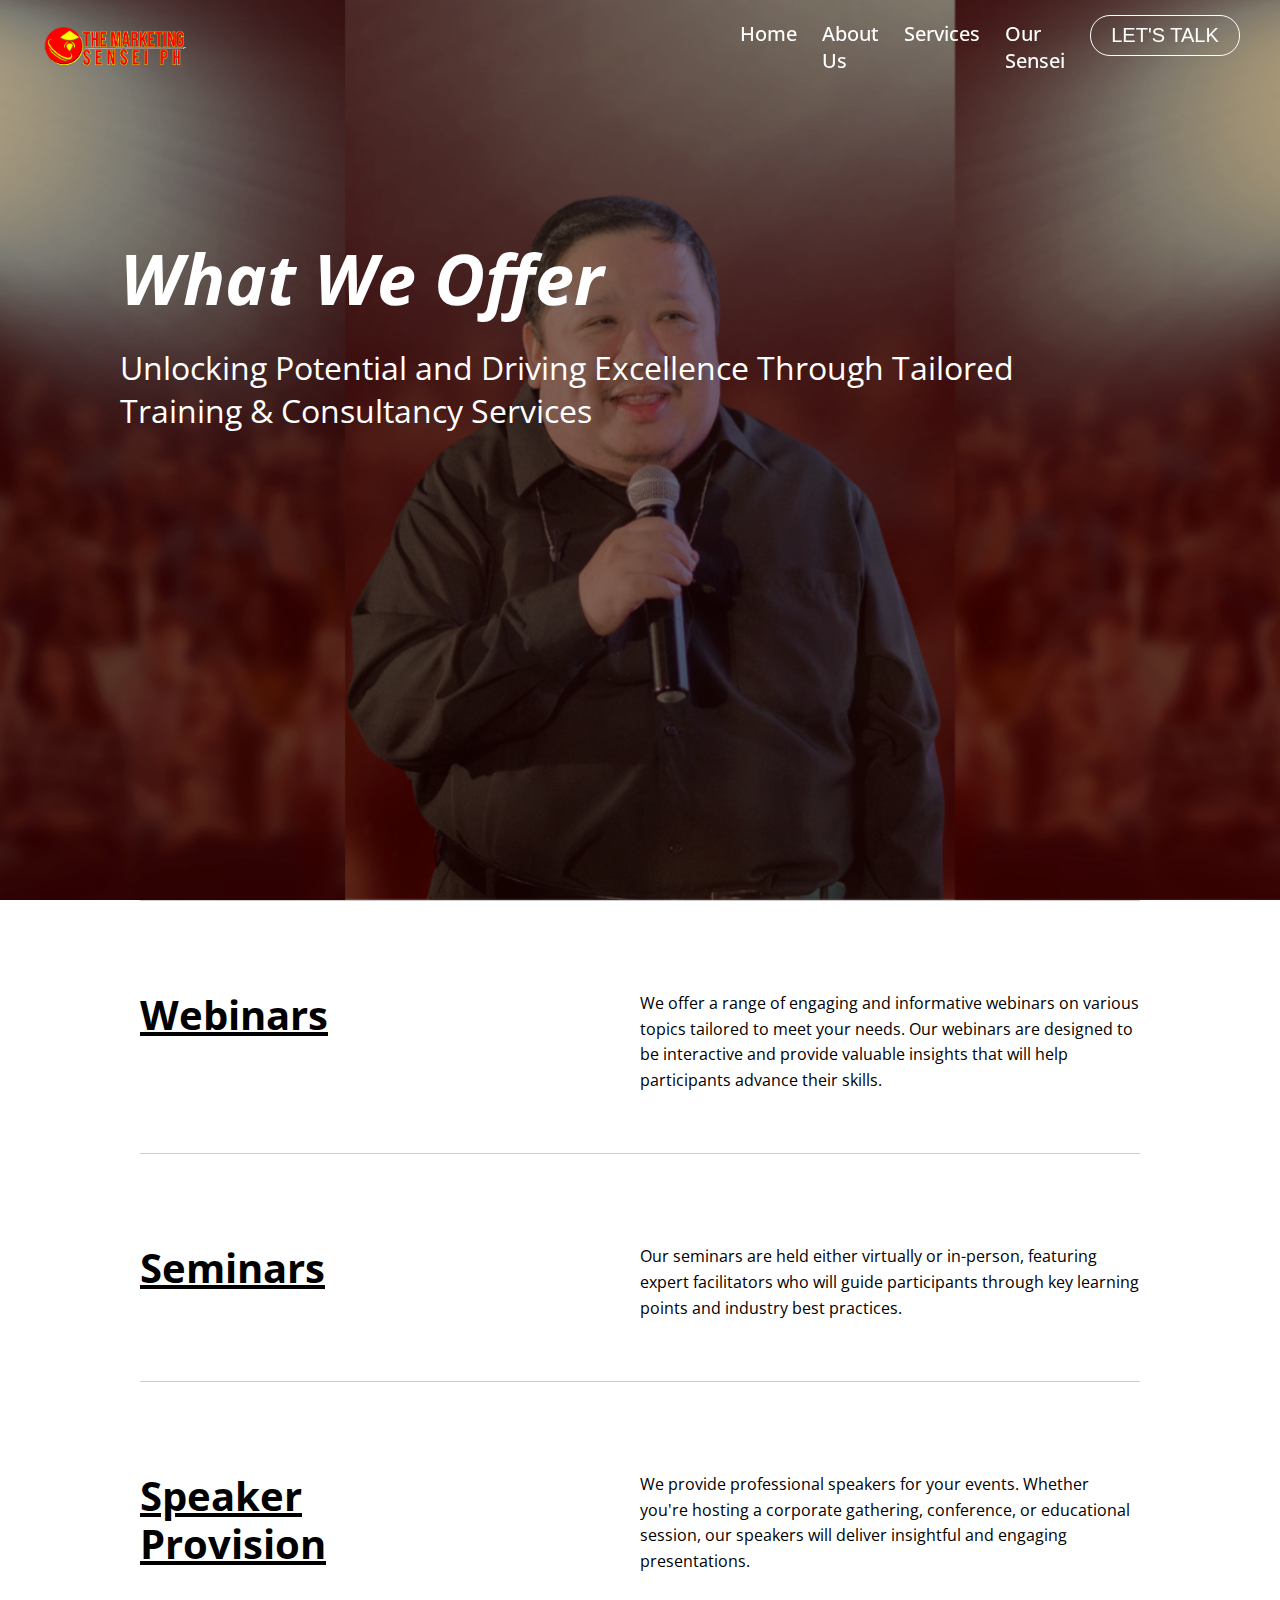
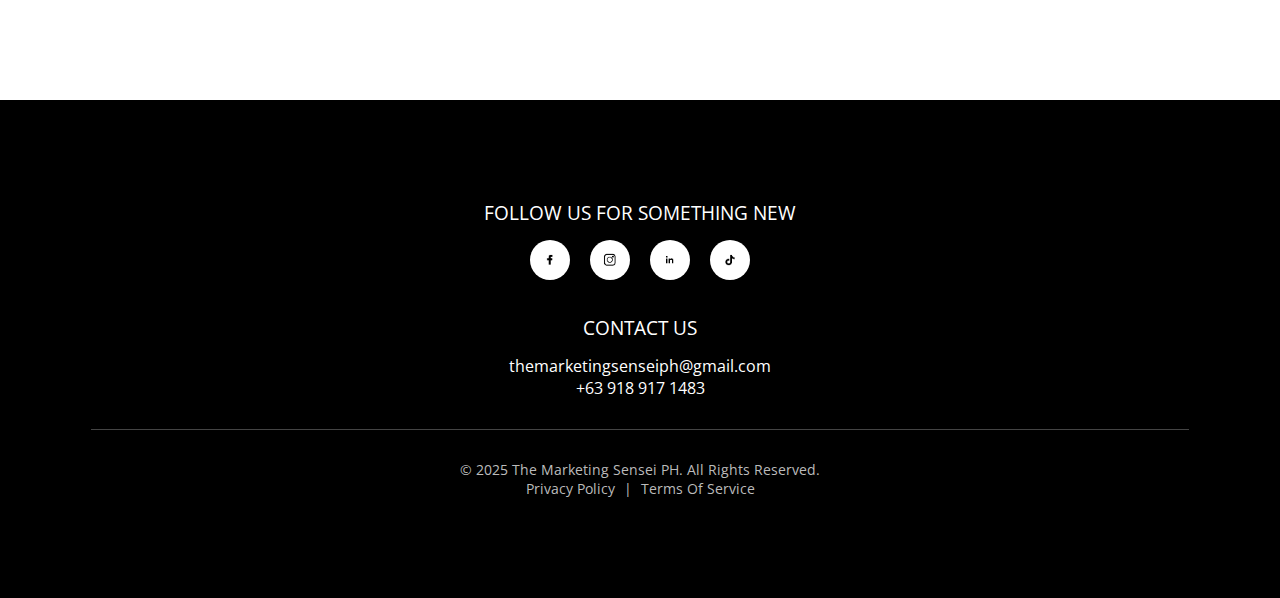
<file: services.html>
<!DOCTYPE html>
<html lang="en">
<head>
    <link href="https://fonts.googleapis.com/css2?family=Open+Sans:wght@400;600;700;800&display=swap" rel="stylesheet">


    <meta charset="UTF-8" />
    <meta name="viewport" content="width=device-width, initial-scale=1.0" />
    <title>The Marketing Sensei PH</title>
    <link rel="stylesheet" href="styles.css" />
<script src="hamburger.js" defer></script>

</head>
<body>
    <script src="script.js"></script>


    <!-- Header and Nav -->
    <header class="hero-section">
        <nav class="navbar" id="navbar">

            <div class="nav-container" id="nav-container">

                <img src="img/logo.png" alt="Marketing Sensei Logo" class="logo" />

                <ul class="nav-links">
                    <li class="nav-item"><a href="index.html">Home</a></li>
                    <li class="nav-item"><a href="about.html">About Us</a></li>
                    <li class="nav-item"><a href="services.html">Services</a></li>
                    <li class="nav-item"><a href="sensei.html">Our Sensei</a></li>
                    <li>
                        <button class="cta-button" onclick="openForm()">
                            <div class="marquee-wrapper">
                                LET'S TALK
                            </div>
                        </button>
                    </li>
                </ul>

                <div class="hamburger">
                    <span class="bar"></span>
                    <span class="bar"></span>
                    <span class="bar"></span>

                </div>

            </div>
            <!-- Popup Form -->
            <div id="popupForm" class="form-popup" hidden>
                <div class="form-container">
                    <button class="close-btn" onclick="closeForm()">×</button>
                    <form action="https://api.web3forms.com/submit" method="POST">
                        <img src="img/logo.png" alt="Logo" class="form-logo">
                        <h2>Please fill out the form below and we will get back to you</h2>

                        <input type="hidden" name="access_key" value="ACCESSKEY">

                        <input type="text" name="Full Name" placeholder="Full Name" required>
                        <input type="text" name="Organization Name" placeholder="Organization Name (N/A if none)" required>

                        <p>What industry does your business belong to? <br> (Select one or more that apply):</p>
                        <div class="checkbox-group">
                            <label>
                                <input type="checkbox" name="industry" value="E-Commerce">
                                E-Commerce
                            </label>
                            <label>
                                <input type="checkbox" name="industry" value="Real Estate">
                                Real Estate
                            </label>
                            <label>
                                <input type="checkbox" name="industry" value="Financial Services">
                                Financial Services
                            </label>
                            <label>
                                <input type="checkbox" name="industry" value="Health and Wellness">
                                Health and Wellness
                            </label>
                            <label>
                                <input type="checkbox" name="industry" value="Professional Services">
                                Professional Services (Consulting, Marketing, etc.)
                            </label>
                            <label>
                                <input type="checkbox" name="industry" value="Technology and Software">
                                Technology and Software
                            </label>
                            <label>
                                <input type="checkbox" name="industry" value="Hospitality and Tourism">
                                Hospitality and Tourism
                            </label>
                            <label>
                                <input type="checkbox" name="industry" value="Food and Beverage">
                                Food and Beverage
                            </label>
                            <label>
                                <input type="checkbox" name="industry" value="Education and E-learning">
                                Education and E-learning
                            </label>
                            <label>
                                <input type="checkbox" name="industry" value="Non-profit and NGO">
                                Non-profit and NGO
                            </label>
                           <div class="others-line">
                                <input type="checkbox" name="industry" value="Others">
                                <label for="other" style="margin-left: 10px;">Other:</label>
                                <input type="text" name="other" id="other" class="underline-input">
                            </div>
                        </div>

                        <input type="email" name="Email" placeholder="Email Address" required>
                        <input type="text" name="Contact Number" placeholder="Contact Number" required>
                        <p>Best date and time to call:</p>
                        <input type="datetime-local" name="Best Date and Time to Call" id="call-time" required>
                        <textarea name="Specific Needs" placeholder="Specific Needs to Address (N/A if none)"></textarea>

                        <label class="consent">
                            <input type="checkbox" name="consent" value="1" required>
                            By submitting this form, I consent to the collection and use of my information in accordance with the Data Privacy Act of 2012.
                        </label>

                        <button type="submit" class="submit-btn">Submit</button>
                    </form>
                </div>
            </div>

        </nav>

        <div class="about-content">
            <h1>What We Offer</h1>
            <p>
                Unlocking Potential and Driving Excellence Through Tailored <br> Training & Consultancy Services
            </p>
        </div>

        
    </header>

    <!-- Services Section -->
    <section class="services-section" id="expect">
        <div class="services-container">
            <div class="service-item">
                <div class="service-title"><span>Webinars</span></div>
                <div class="service-description">
                    We offer a range of engaging and informative webinars on various topics tailored to meet your needs.
                    Our webinars are designed to be interactive and provide valuable insights that will help participants
                    advance their skills.
                </div>
            </div>

            <div class="service-item">
                <div class="service-title"><span>Seminars</span></div>
                <div class="service-description">
                    Our seminars are held either virtually or in-person, featuring expert facilitators who will guide
                    participants through key learning points and industry best practices.
                </div>
            </div>

            <div class="service-item">
                <div class="service-title"><span>Speaker<br>Provision</span></div>
                <div class="service-description">
                    We provide professional speakers for your events. Whether you're hosting a corporate gathering,
                    conference, or educational session, our speakers will deliver insightful and engaging presentations.
                </div>
            </div>
        </div>
    </section>

    <!-- Footer -->
    <footer class="footer">
        <div class="footer-content">
            <div class="connect">
                <h3>
                    FOLLOW US FOR SOMETHING NEW
                </h3>
                <div class="icons">
                    <a href="https://www.facebook.com/themarketingsenseiph" aria-label="Facebook"><img src="img/facebook.png" alt="Facebook"></a>
                    <a href="https://www.instagram.com/themarketingsenseiph?utm_source=ig_web_button_share_sheet&igsh=ZDNlZDc0MzIxNw==" aria-label="Instagram"><img src="img/instagram.png" alt="Instagram"></a>
                    <a href="https://www.linkedin.com/in/jerry-cocabo-yao-cpm-asia-cpme-mba-0a741535/" aria-label="LinkedIn"><img src="img/linkedin.png" alt="LinkedIn"></a>
                    <a href="https://www.tiktok.com/@themarketingsenseiph?is_from_webapp=1&sender_device=pc" aria-label="TikTok"><img src="img/tiktok.png" alt="TikTok"></a>
                </div>
            </div>
            <div class="register">
                <a><h3>CONTACT US</h3></a>
                <p>themarketingsenseiph@gmail.com</p>
                <p>+63 918 917 1483</p>
            </div>
        </div>
        <hr>
        <div class="footer-bottom">
            <p>© 2025 The Marketing Sensei PH. All Rights Reserved.</p>
            <div class="footer-links">
                <a href="https://www.termsfeed.com/live/47eb126b-5488-48e6-8729-e03eaa2310d8">Privacy Policy</a> |
                <a href="https://www.termsfeed.com/live/272b6c4c-fd2a-4ce7-a7e4-ac220320f242">Terms Of Service</a>
            </div>
        </div>
    </footer>
</body>
</html>
</file>
<file: styles.css>
*{
  margin: 0;
  padding: 0;
  box-sizing: border-box;
}

body, html {
    font-family: 'Open Sans', sans-serif;
    color: #fff;
    background-color: #000;
    overflow-x: hidden;
}

/* Header Section */
.hero-section {
  background-image: url('img/bg.svg');
  background-size: cover;
  background-position: center;
  padding: 40px 0px;
  min-height: 100vh;
  position: relative;
}

/* About Section */
.about-section {
    background-image: url('img/about-bg.svg');
    background-size: cover;
    background-position: center;
    padding: 40px 0px;
    min-height: 100vh;
    position: relative;
}

/* Sensei Section */
.sensei-section {
    background-image: url('img/sensei.svg');
    background-size: cover;
    background-position: center;
    padding: 40px 0px;
    min-height: 100vh;
    position: relative;
}

/* Servicees Section */
.services-section1 {
    background-image: url('img/services.svg');
    background-size: cover;
    background-position: center;
    padding: 40px 0px;
    min-height: 100vh;
    position: relative;
}

.services-container {
    max-width: 1000px;
    margin: 0 auto;
    display: flex;
    flex-direction: column;
    gap: 60px;
}

.service-item {
    display: flex;
    justify-content: space-between;
    align-items: flex-start;
    border-top: 1px solid #ccc;
    padding-top: 90px;
}

.service-title span {
    font-size: 2.5rem;
    font-weight: 700;
    text-decoration: underline;
    line-height: 1.2;
}

.service-description {
    max-width: 500px;
    font-size: 1rem;
    line-height: 1.6;
}

.navbar1 {
    display: flex;
    justify-content: space-between;
    align-items: center;
    position: fixed;
    top: 0;
    width: 100%;
    padding: 20px 40px;
    background: white;
    z-index: 999;
    box-shadow: 0 4px 6px rgba(0, 0, 0, 0.1); /* adds subtle shadow */
}

.nav-links1 {
    list-style: none;
    display: flex;
    gap: 25px;
    margin-left: 550px; /* This pushes it to the right */
}

    .nav-links1 a {
        color: #000;
        text-decoration: none;
        font-weight: 500;
        transition: color 0.3s;
        font-size: 20px;
    }

        .nav-links1 a:hover {
            color: #ffa500;
        }

.cta-button1 {
    background: transparent;
    font-size: 20px;
    border: 1px solid #000;
    padding: 8px 16px;
    color: #000;
    cursor: pointer;
    position: relative;
    width: 150px;
    overflow: hidden;
    border-radius: 20px;
}


    .cta-button1:hover {
        background: #000;
        color: #fff;
    }



.navbar {
    display: flex;
    justify-content: space-between;
    align-items: center;
    position: fixed;
    top: 0;
    width: 100%;
    padding: 20px 40px;
    background: transparent;
    transition: background 0.3s, box-shadow 0.3s;
    z-index: 999;
}

    .navbar.scrolled {
        background: #fff;
        box-shadow: 0 2px 10px rgba(0, 0, 0, 0.1);
    }

        .navbar.scrolled .nav-links a {
            color: #000;
        }

            .navbar.scrolled .nav-links a:hover {
                color: #ffa500;
            }

        .navbar.scrolled .cta-button {
            border-color: #000;
            color: #000;
        }

            .navbar.scrolled .cta-button:hover {
                background: #000;
                color: #fff;
            }



.logo {
  width: 150px;
}

.nav-links {
    list-style: none;
    display: flex;
    gap: 25px;
    margin-left: 550px; /* This pushes it to the right */
}

    .nav-links a {
        color: #fff;
        text-decoration: none;
        font-weight: 500;
        transition: color 0.3s;
        font-size: 20px;
    }

.nav-links a:hover {
  color: #ffa500;
}

.cta-button {
    background: transparent;
    font-size: 20px;
    border: 1px solid #fff;
    padding: 8px 16px;
    color: #fff;
    cursor: pointer;
    position: relative;
    width: 150px;
    overflow: hidden;
    border-radius: 20px;
    margin-top: -5px;
}


.cta-button:hover {
  background: #fff;
  color: #000;
}

.hero-content {
  margin-top: 170px;
  max-width: 100%;
  margin-left: 100px;
}

.sensei-content {
    margin-top: 200px;
    max-width: 100%;
    margin-left: 120px;
}

.about-content {
    margin-top: 190px;
    max-width: 100%;
    margin-left: 120px;
}

.about-content p {
    margin-top: 20px;
    font-size: 32px;
}

.about-content h1 {
    font-size: 70px;
    font-style: italic;

}

.services-content {
    margin-top: 150px;
    max-width: 800px;
    margin-left: 120px;
}

    .services-content h1 {
        font-size: 40px;
        margin-top: 20px;
        margin-bottom: 30px;
    }

    .services-content p {
        font-size: 20px;
        letter-spacing: 1.5px;
    }

    .services-content h2 {
        font-size: 20px;
        font-style: normal;
        font-weight: normal;
    }

.tagline {
  font-size: 20px;
  letter-spacing: 1.5px;
  text-transform: uppercase;
  margin-bottom: 20px;
}

.hero-content h1 {
  font-size: 45px;
  line-height: 1.4;
  font-weight: bold;
  margin-bottom: 30px;
}

.read-more-btn {
  display: inline-block;
  color: #fff;
  text-decoration: none;
  border: 1px solid #fff;
  padding: 8px 18px;
  border-radius: 30px;
  font-size: 20px;
  transition: background 0.3s;
}

html {
    scroll-behavior: smooth;
}


.read-more-btn:hover {
  background: #fff;
  color: #000;
}


/* Sensei expect Section */
.sensei-expect-section {
    background: #fff;
    color: #000;
    padding: 60px 40px;
    text-align: left;
    min-height: 1200px; 
}

    .sensei-expect-section h1 {
        margin-top: 80px;
        font-size: 42px;
        margin-bottom: 25px;
        margin-left: 100px;
        text-decoration: underline;
    }

    .sensei-expect-section p {
        font-size: 30px;
        margin-bottom: 30px;
        margin-left: 100px;
        margin-right: 300px;
    }

.sensei-content h1 {
    margin-top: 30px;
    font-size: 55px;
    margin-bottom: 30px;
}

.sensei-content p {
    margin-top: 20px;
    font-size: 24px;
    margin-bottom: 30px;
    max-width: 65%;
}




/* What to Expect Section */
    .expect-section {
    background: #fff;
    color: #000;
    padding: 60px 40px;
    text-align: left;
    min-height: 1100px; 
}

    .expect-section h3 {
        margin-top: 80px;
        font-size: 42px;
        margin-bottom: 10px;
        margin-left: 100px;
    }

    .expect-section p {
        font-size: 32px;
        margin-bottom: 30px;
        margin-left: 100px;
    }

.card-container {
    display: flex;
    gap: 20px;
    overflow-x: auto;
    padding-bottom: 80px;
    margin-top: 80px;
    margin-left: 100px;
}

.card {
  min-width: 300px;
  flex-shrink: 0;
  background: #f4f4f4;
  border-radius: 12px;
  overflow: hidden;
  box-shadow: 0 2px 6px rgba(0,0,0,0.1);
}

.card img {
  width: 100%;
  display: block;
}


.svg-container {
    margin-top: 50px;
    display: flex;
    gap: 20px;
    padding-bottom: 80px;
    margin-left: 100px;
}

.svg {
    min-width: 300px;
    flex-shrink: 0;
    background: #f4f4f4;
    border-radius: 12px;
    overflow: hidden;
    box-shadow: 0 2px 6px rgba(0,0,0,0.1);
}

    .svg img {
        width: 100%;
        display: block;
    }

    .svg:hover {
    transform: scale(1.1);
    }



.learn-more-button {
    background: transparent;
    font-size: 20px;
    border: 1px solid #000;
    padding: 8px 16px;
    border-radius: 20px;
    color: #000;
    cursor: pointer;
    transition: background 0.3s, color 0.3s;
    position: absolute;
    right: 0;
    margin-right: 50px;
    margin-bottom: 210px; 
    text-decoration: none; 
}

    .learn-more-button:hover {
        background: #000;
        color: #fff;
    }

/* Services Section */
.services-section {
    background: #fff;
    color: #000;
    text-align: left;
    min-height: 800px; 

}

.services-bg {
    background-image: url('img/about-bg.svg');
    background-size: cover;
    background-position: center;
    padding: 40px 0px;
    min-height: 100vh;
    position: relative;
}


/* About Section */
.about-company-section {
    background: #fff;
    color: #000;
    padding: 60px 40px;
    text-align: left;
    min-height: 2500px; 

}

    .about-company-section h1 {
        padding: 60px 270px;
        font-weight: normal;
        font-size: 32px;
    }

.founder-image {
    margin-top: 150px;
    width: 100vw;
    height: 100%;
    object-fit: cover;
    display: block;
    margin-left: -40px;
    margin-bottom: 60px;
}

.footer {
    padding-top: 150px;
    padding: 100px 30px;
    background-color: #000;
    text-align: center;
    min-height: 250px; 
}

.button-container {
    display: flex;
    justify-content: center;
    align-items: center;
    height: 100%; 
    padding: 20px;
}

.custom-button {
    background-color: black;
    color: white;
    border: none;
    border-radius: 20px;
    padding: 20px 30px;
    font-size: 16px;
    cursor: pointer;
    transition: background-color 0.3s ease;
    text-decoration: none;
    border: 1px solid black;
}

    .custom-button:hover {
        background-color: #fff;
        color: black;
        border: 1px solid black; 
    }

.about-company-section h2 {
    padding: 60px 80px;
    font-weight: normal;
    font-size: 40px;
    font-weight: bold;
    font-style: italic;
    margin-bottom: -35px;
}

.about-company-section p {
    padding: 0px 80px;
    font-weight: normal;
    font-size: 26px;
    margin-bottom: 35px;
}



.footer-content {
    display: flex;
    flex-direction: column;
    align-items: center;
    gap: 30px;
}

.connect h3,
.register h3 {
    margin-bottom: 15px;
    font-weight: normal;
}

.connect-about {
    margin-top: 100px;
    float: right;
    margin-right: 50px;
    text-align: right;
}

.connect-about h3 {
    margin-bottom: 15px;
    font-weight: normal;
    margin-right: 10px;
}

.connect-icons img {
    width: 40px;
    height: 40px;
    margin: 0 8px;
    border-radius: 50%;
    background-color: #fff;
    padding: 5px;
}

.icons img {
    width: 40px;
    height: 40px;
    margin: 0 8px;
    border-radius: 50%;
    background-color: #fff;
    padding: 5px;
}

.register a {
    color: #fff;
}

.register p {
    max-width: 400px;
    margin: 0 auto;
}

hr {
    border: 0;
    border-top: 1px solid #444;
    margin: 30px auto;
    width: 90%;
}

.footer-bottom {
    font-size: 14px;
    color: #bbb;
}

.footer-links a {
    color: #bbb;
    text-decoration: none;
    margin: 0 5px;
}


/* Popup Background */
.form-popup {
    display: none;
    color: #000;
    position: fixed;
    top: 0;
    left: 0;
    width: 100%;
    height: 100%;
    background-color: rgba(0, 0, 0, 0.6);
    z-index: 999;
    display: flex; 
    justify-content: center;
    align-items: center;
}

/* Centered Form Container */
.form-container {
    background: white;
    padding: 30px;
    width: 90%;
    max-width: 600px;
    position: relative;
    border-radius: 8px;
    max-height: 90vh;
    overflow-y: auto;
    box-sizing: border-box; 
}

/* Close Button */
.close-btn {
    position: absolute;
    top: 10px;
    right: 15px;
    background: none;
    border: none;
    font-size: 24px;
    cursor: pointer;
}

/* Logo */
.form-logo {
    max-width: 150px;
    margin-bottom: 20px;
    display: block; 
    margin-left: auto;
    margin-right: auto;
}

/* Form Title */
.form-container h2 {
    text-align: center;
    margin-bottom: 20px;
    font-size: 18px;
    color: #333;
}

/* Inputs */
input, textarea {
    display: block;
    width: 100%;
    margin: 10px 0 20px;
    padding: 10px;
    border: 1px solid #ccc;
    border-radius: 4px;
    box-sizing: border-box; 
}

input[type="datetime-local"] {
        font-family: 'Open Sans', sans-serif;
        color: gray; /* Initial color */
    }

        input[type="datetime-local"].has-value {
            color: black; /* Color after selection */
        }

textarea {
    resize: vertical;
    font-family: 'Open Sans', sans-serif;
}

.others-line {
    display: flex;
    align-items: center;
    gap: 0px;
}

.underline-input {
    border: none;
    border-bottom: 1px solid #000;
    width: 150px;
    outline: none;
    border-radius: 0;
    margin-left: 5px;
    margin-top: -2px;
}

/* Checkbox Group */
.checkbox-group {
    display: grid;
    grid-template-columns: repeat(2, 1fr);
    gap: 16px;
    margin-bottom: 20px;
    margin-top: 20px;
    margin-left: 20px;
}

    .checkbox-group label {
        display: flex;
        align-items: center; 
        gap: 10px; 
        font-size: 14px;
        color: #333;
        line-height: 1.4;
        word-break: normal; 
        max-width: 100%; 
        margin-left: 0; 
        padding: 5px 0; 
    }

    .checkbox-group input[type="checkbox"] {
        margin: 0; 
        margin-right: 5px; 
        flex-shrink: 0; 
        transform: scale(1); 
        width: auto; 
        height: auto; 
    }



/* Consent Label */
.consent {
    display: flex; 
    align-items: center; 
    margin-bottom: 20px;
    margin-left: 20px;
    font-size: 0.9em;
    gap: 15px; 
}

    .consent input[type="checkbox"] {
        margin: 0; 
        flex-shrink: 0; 
        transform: scale(1); 
        width: auto;
        height: auto;
    }

/* Submit Button */
.submit-btn {
    background: #222;
    color: white;
    border: none;
    padding: 10px 20px;
    border-radius: 4px;
    cursor: pointer;
    width: 100%;
    font-size: 16px;
    margin-top: 20px;
}

.person-content {
    background: #fff;
    color: #000;
    padding: 60px 40px;
    text-align: left;
    min-height: 500px;
}

.container {
    display: flex;
    max-width: 1200px;
    margin: 80px auto;
    padding: 20px;
}

.profile-image img {
    margin-top: 50px;
    max-width: 250px;
    border-radius: 8px;
    margin-right: 40px;
}

.profile-info {
    flex: 1;
}

    .profile-info h1 {
        margin-top: 0;
        font-size: 28px;
        color: #222;
    }

    .profile-info h2 {
        font-size: 18px;
        color: #777;
        margin-bottom: 20px;
    }

    .profile-info p {
        line-height: 1.6;
        margin-bottom: 16px;
    }

.back-arrow {
    position: absolute;
    top: 100px;
    left: 20px;
    font-size: 28px;
    text-decoration: none;
    color: black;
}

.nav-container {
    display: flex;
    align-items: center;
    justify-content: center;
    width: 100%;
}

/* Hamburger button (hidden by default) */

.hamburger {
    display: none;
    cursor: pointer;
}

.bar {
    display: none;
    width: 25px;
    height: 3px;
    margin: 5px auto;
    -webkit-transition: all 0.3s ease-in-out;
    transition: all 0.3s ease-in-out;
    background-color: white;
}


@media (max-width: 768px) {
  .nav-container{
        width: auto;
    }
  
    .navbar.active {
        background: #fff; /* White background */
        box-shadow: 0 2px 10px rgba(0, 0, 0, 0.1); /* Optional shadow */
    }

    .navbar.scrolled .hamburger .bar {
        background-color: black; /* Change bars to black on scroll */
    }

    .hamburger {
        display: block;
    }

    .bar {
        margin-left: 600%;
        display: block;
    }

    .hamburger.active .bar:nth-child(2) {
        opacity: 0;
    }

    .hamburger.active .bar:nth-child(1) {
        transform: translateY(8px) rotate(45deg);
        background-color: black;
    }

    .hamburger.active .bar:nth-child(3) {
        transform: translateY(-8px) rotate(-45deg);
        background-color: black;
    }

    .nav-links {
        position: fixed;
        left: -100%;
        top: 70px;
        gap: 0;
        flex-direction: column;
        background-color: white;
        transition: 0.3s;
        width: 100%;
        margin-left: 0px;
    }

        .nav-links a {
            color: black;
            margin-left: 60px;
        }

    .cta-button {
        color: black;
        margin-bottom: 30px;
        margin-top: 10px;
        margin-left: 60px;
        border: 1px solid #000;
    }

    .nav-item {
        margin: 16px 0;
    }

    .nav-links.active {
        left: 0;
    }
  
    .hero-content p {
        font-size: 16px; /* or any size you prefer */
        margin-right: 40px;
        margin-left: -40px;
    }

    .hero-content h1 {
        font-size: 30px; /* or any size you prefer */
        margin-right: 40px;
        margin-left: -40px;
    }

    .hero-section {
        padding: 10px 0px;
    }

    .read-more-btn {
        margin-left: -40px;
    }

  .expect-section {
        background: #fff;
        color: #000;
        padding: 10px 0px;
        text-align: left;
        min-height: 1750px;
        margin-left: -40px;
    }

        .expect-section h3 {
            font-size: 30px;
        }

        .expect-section p {
            font-size: 16px;
        }

  .line-break {
        display: none;
    }

  .card-container {
        flex-direction: column;
        overflow-x: unset;
        margin-left: 80px;
        gap: 20px;
        padding: 0 20px 80px 20px; /* adds some side padding */
        margin-top: 10px;
    }

    .card {
        width: 90%;
        min-width: unset;
    }

    
    .about-content h1 {
        margin-top: -10px;
        font-size: 35px; /* or any size you prefer */
        margin-right: 70px;
        margin-left: -60px;
    }

    .about-content p {
        font-size: 20px; /* or any size you prefer */
        margin-right: 60px;
        margin-left: -60px;
    }

      .services-section1 h1 {
        margin-top: -10px;
        font-size: 30px; /* or any size you prefer */
        margin-right: 60px;
        margin-left: -50px;
    }

    .services-section1 p {
        font-size: 20px; /* or any size you prefer */
        margin-right: 60px;
        margin-left: -50px;
    }

    .services-section1 {
        padding: 20px 0px;
        margin-right: -20px;
    }

    .sensei-section {
        padding: 20px 0px;
        margin-right: -20px;
    }

   .sensei-section h1 {
        font-size: 28px; /* or any size you prefer */
    }

    .sensei-section p {
        margin-right: 80px;
    }

    .about-section {
        padding: 20px 0px;
        margin-right: -20px;
    }

    .connect-about {
        margin-top: 180px;
    }

        .connect-about h3 {
            font-size: 18px; /* or any size you prefer */
        }
  
    .about-company-section {
        background: #fff;
        color: #000;
        padding: 0px 0px;
        text-align: left;
        min-height: 2700px;
    }

        .about-company-section h1 {
            padding: 60px 60px;
            font-weight: normal;
            font-size: 20px;
        }

        .about-company-section h2 {
            padding: 60px 60px;
            font-size: 24px;
        }

        .about-company-section p {
            padding: 0px 60px;
            font-size: 18px;
        }

        .founder-image {
          margin-left: 0px;
        }

        .custom-button {
            margin-top: -40px;
        }

  .services-container {
        padding: 50px;
    }

    .service-item {
        flex-direction: column;
        align-items: flex-start;
        padding-top: 40px;

    }

    .service-title span {
        font-size: 2rem;
        text-align: left;
    }

    .service-description {
        font-size: 0.9rem;
        text-align: left;
        max-width: 90%;
        margin-top: 15px;
        margin-left: 20px;
    }

    .service-title {
        margin-left: 20px;
    }

    /* Optional: Adjust the background image and padding on mobile */
    .services-bg {
        background-size: contain;
        padding: 20px 0;
    }

    .sensei-expect-section {
        margin-left: -60px;
        padding: 20px 0px;
    }
  
     .sensei-expect-section h1 {
        font-size: 30px;
    }
  
    .sensei-expect-section p {
        font-size: 20px;
        margin-right: 40px;
    }

      .svg-container {
        flex-direction: column;
        align-items: center;
        gap: 40px;
        margin-left: 50px;
    }

    .svg img {
        width: 100%; /* or any size that fits nicely */
        max-width: 300px;
        height: auto;
    }

    .checkbox-group {
        grid-template-columns: 1fr; /* 1 per row on mobile */
        gap: 10px; /* even shorter gap for small screens */
    }

     .form-popup p {
        margin-right: -20px;
    }
  
}
</file>
